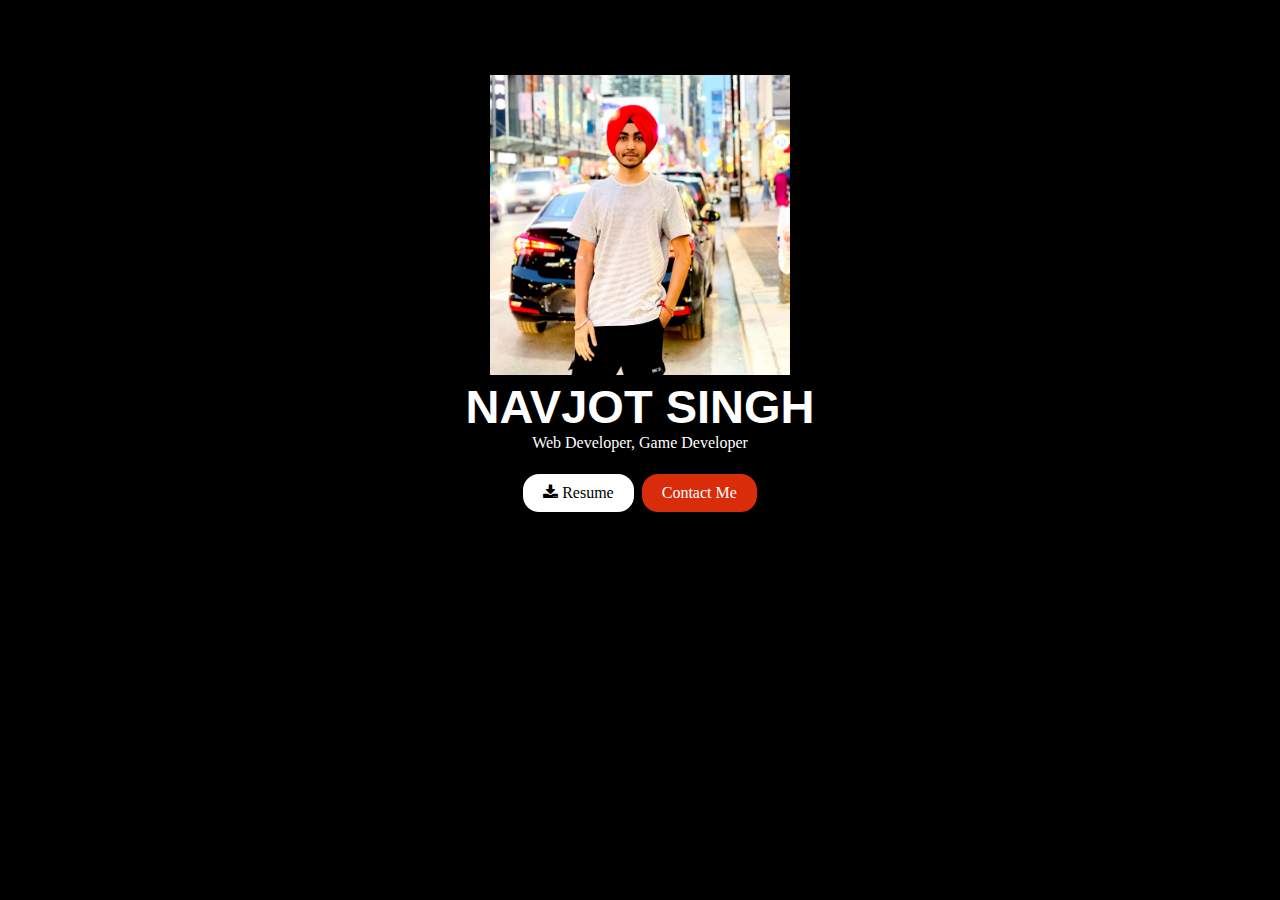
<file: index.html>
<!DOCTYPE html>
<html lang="en">
<head>
    <meta charset="UTF-8">
    <meta http-equiv="X-UA-Compatible" content="IE=edge">
    <meta name="viewport" content="width=device-width, initial-scale=1.0">
    <title>Document</title>
    <link rel="stylesheet" href="./style.css">
    <link rel="stylesheet" href="https://cdnjs.cloudflare.com/ajax/libs/font-awesome/4.7.0/css/font-awesome.min.css">
    <link rel="preconnect" href="https://fonts.googleapis.com">
<link rel="preconnect" href="https://fonts.gstatic.com" crossorigin>
<link href="https://fonts.googleapis.com/css2?family=Corinthia&display=swap" rel="stylesheet">
</head>
<body style="background-color: black;">
    
   <center>
    <img src="./myImg.jpeg" class="myImg">
    <p style="font-family: 'Franklin Gothic Medium', 'Arial Narrow', Arial, sans-serif; font-weight: bolder; font-size: 47px; color: #ffff;"> NAVJOT SINGH</p>
    <p style="color: #ffff;"> Web Developer, Game Developer</p> 
  

    

 <br>
 <a class="button" href="./resume.html" target="_blank"> <i class="fa fa-download" style="background-color: #ffff;"></i> Resume</a> 
 <a class="button" href="./contact.html" target="_blank" style="background-color: #d82c0a; color: #ffff;"> Contact Me</a> 

</center>


</body>
</html>
</file>
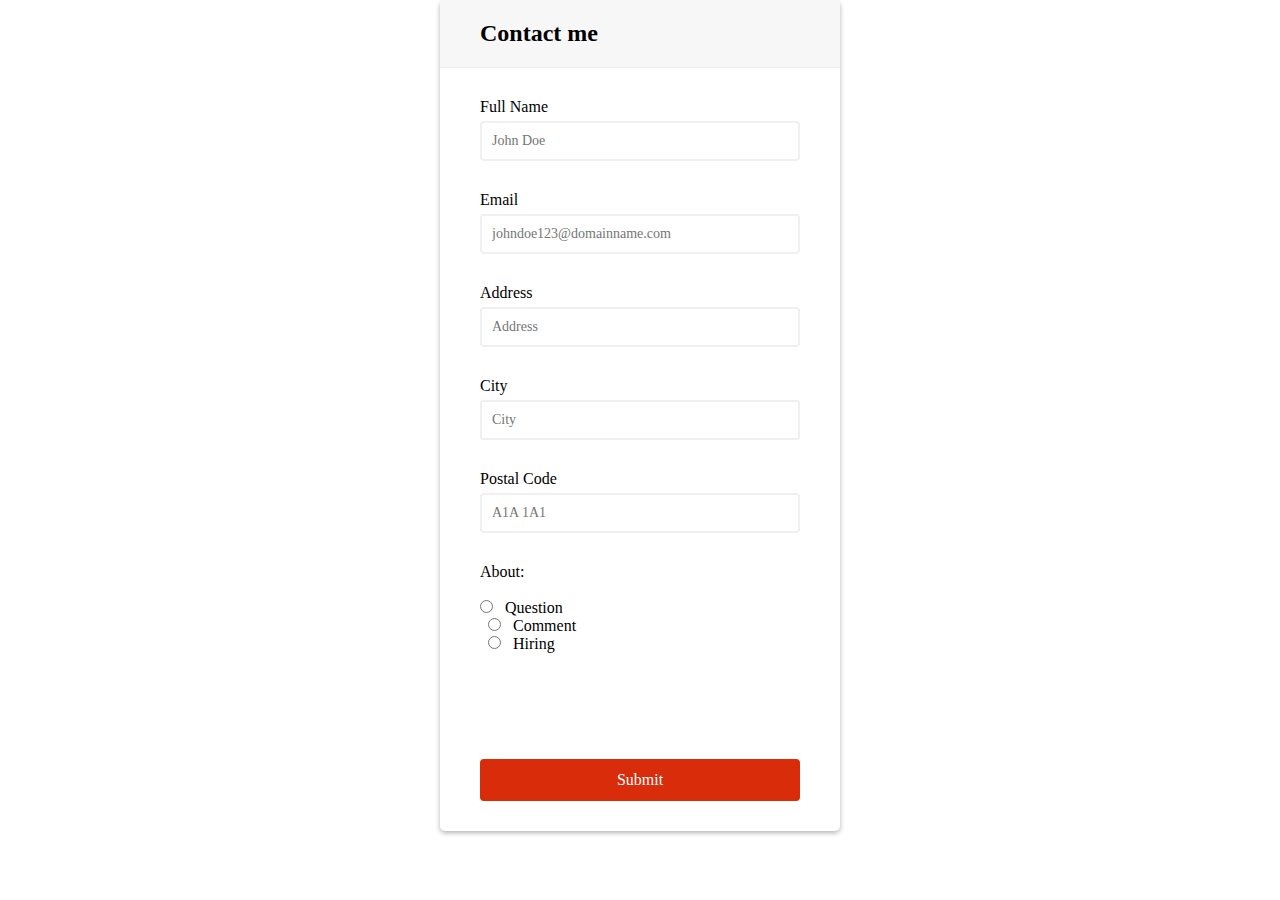
<file: contact.html>
<!DOCTYPE html>
<html lang="en">
<head>
    <meta charset="UTF-8">
    <meta http-equiv="X-UA-Compatible" content="IE=edge">
    <meta name="viewport" content="width=device-width, initial-scale=1.0">
    <link rel="stylesheet" href="./style.css">
    <title>Contact</title>
</head>
<body>



    <div class="container">
	<div class="headerA">
		<h2>Contact me</h2>
	</div>
	<form id="form" class="form" action="https://formspree.io/f/myyoydwd" method="POST">
		<div class="form-control">
			<label for="fname">Full Name</label>
			<input type="text" name="Name" placeholder="John Doe" id="fname" required/>
			<i class="fas fa-check-circle"></i>
			<i class="fas fa-exclamation-circle"></i>
			<small>Error message</small>
		</div>
		<div class="form-control">
			<label for="fname">Email</label>
			<input type="email" name="_replyto" placeholder="johndoe123@domainname.com" id="email" required />
			<i class="fas fa-check-circle"></i>
			<i class="fas fa-exclamation-circle"></i>
			<small>Error message</small>
		</div>
		<div class="form-control">
			<label for="fname">Address</label>
			<input type="text" name="Address" placeholder="Address " id="address" required/>
			<i class="fas fa-check-circle"></i>
			<i class="fas fa-exclamation-circle"></i>
			<small>Error message</small>
		</div>

        <div class="form-control">
			<label for="fname">City</label>
			<input type="text" name="City" placeholder="City" id="city" required/>
			<i class="fas fa-check-circle"></i>
			<i class="fas fa-exclamation-circle"></i>
			<small>Error message</small>
		</div>

        <div class="form-control">
			<label for="fname">Postal Code</label>
			<input type="text" name="Postal Code" placeholder="A1A 1A1 " id="code" required/>
			<i class="fas fa-check-circle"></i>
			<i class="fas fa-exclamation-circle"></i>
			<small>Error message</small>
		</div>

		<div class="options">
			<label for="fname">About:<br> <br></label>
			<input type="radio" id="opt1" name="opt" value="opt1" onclick="javascript:check();">
         <label for="opt1">Question</label><br>
        <input type="radio" id="opt2" name="opt" value="opt2" onclick="javascript:check();">
       <label for="opt2">Comment</label><br>
      <input type="radio" id="opt3" name="opt"  value="opt3" onclick="javascript:check();">
      <label for="opt3">Hiring</label>
		</div>

        <div class="form-control" >
			<label for="fname"></label>
			<input type="text" name="Hourly Rate" placeholder="Hourly Rate" id="revealH" style="display: none;" />
			<i class="fas fa-check-circle"></i>
			<i class="fas fa-exclamation-circle"></i>
			<small>Error message</small>
		</div>

        <div class="form-control" >
			<label for="fname"></label>
			<textarea name= "message" rows="15" cols="40" id="comment" style="display: none;" >
                </textarea>
			<i class="fas fa-check-circle"></i>
			<i class="fas fa-exclamation-circle"></i>
			<small>Error message</small>
		</div>
        
		<button type="submit" value = "Send" >Submit</button>
	</form>
</div>
    <script type="text/javascript" src="./Script1.js"></script>

</body>
</html>
</file>
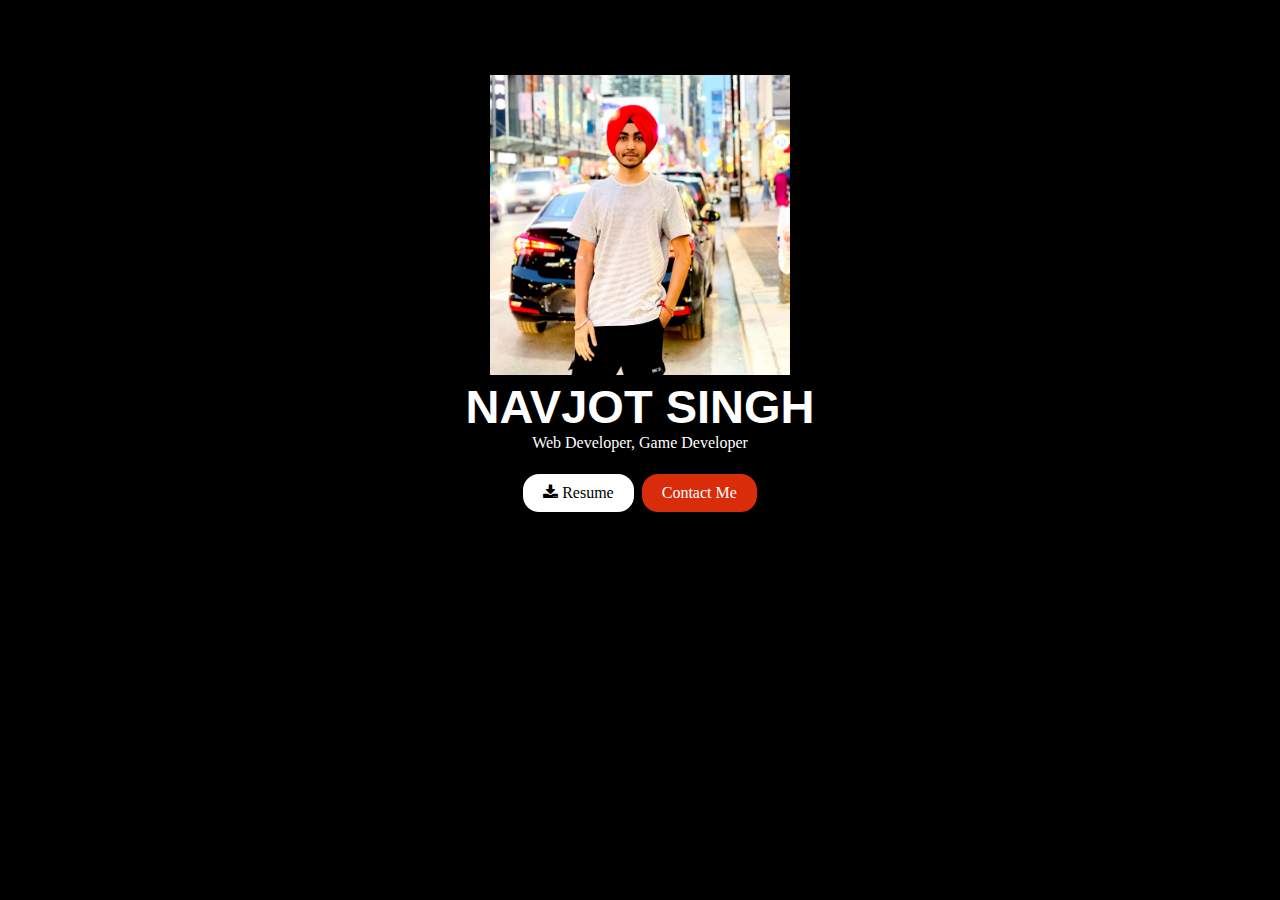
<file: main.html>
<!DOCTYPE html>
<html lang="en">
<head>
    <meta charset="UTF-8">
    <meta http-equiv="X-UA-Compatible" content="IE=edge">
    <meta name="viewport" content="width=device-width, initial-scale=1.0">
    <title>Document</title>
    <link rel="stylesheet" href="./style.css">
    <link rel="stylesheet" href="https://cdnjs.cloudflare.com/ajax/libs/font-awesome/4.7.0/css/font-awesome.min.css">
    <link rel="preconnect" href="https://fonts.googleapis.com">
<link rel="preconnect" href="https://fonts.gstatic.com" crossorigin>
<link href="https://fonts.googleapis.com/css2?family=Corinthia&display=swap" rel="stylesheet">
</head>
<body style="background-color: black;">
    
   <center>
    <img src="./myImg.jpeg" class="myImg">
    <p style="font-family: 'Franklin Gothic Medium', 'Arial Narrow', Arial, sans-serif; font-weight: bolder; font-size: 47px; color: #ffff;"> NAVJOT SINGH</p>
    <p style="color: #ffff;"> Web Developer, Game Developer</p> 
  

    

 <br>
 <a class="button" href="./resume.html" target="_blank"> <i class="fa fa-download" style="background-color: #ffff;"></i> Resume</a> 
 <a class="button" href="./contact.html" target="_blank" style="background-color: #d82c0a; color: #ffff;"> Contact Me</a> 

</center>


</body>
</html>
</file>
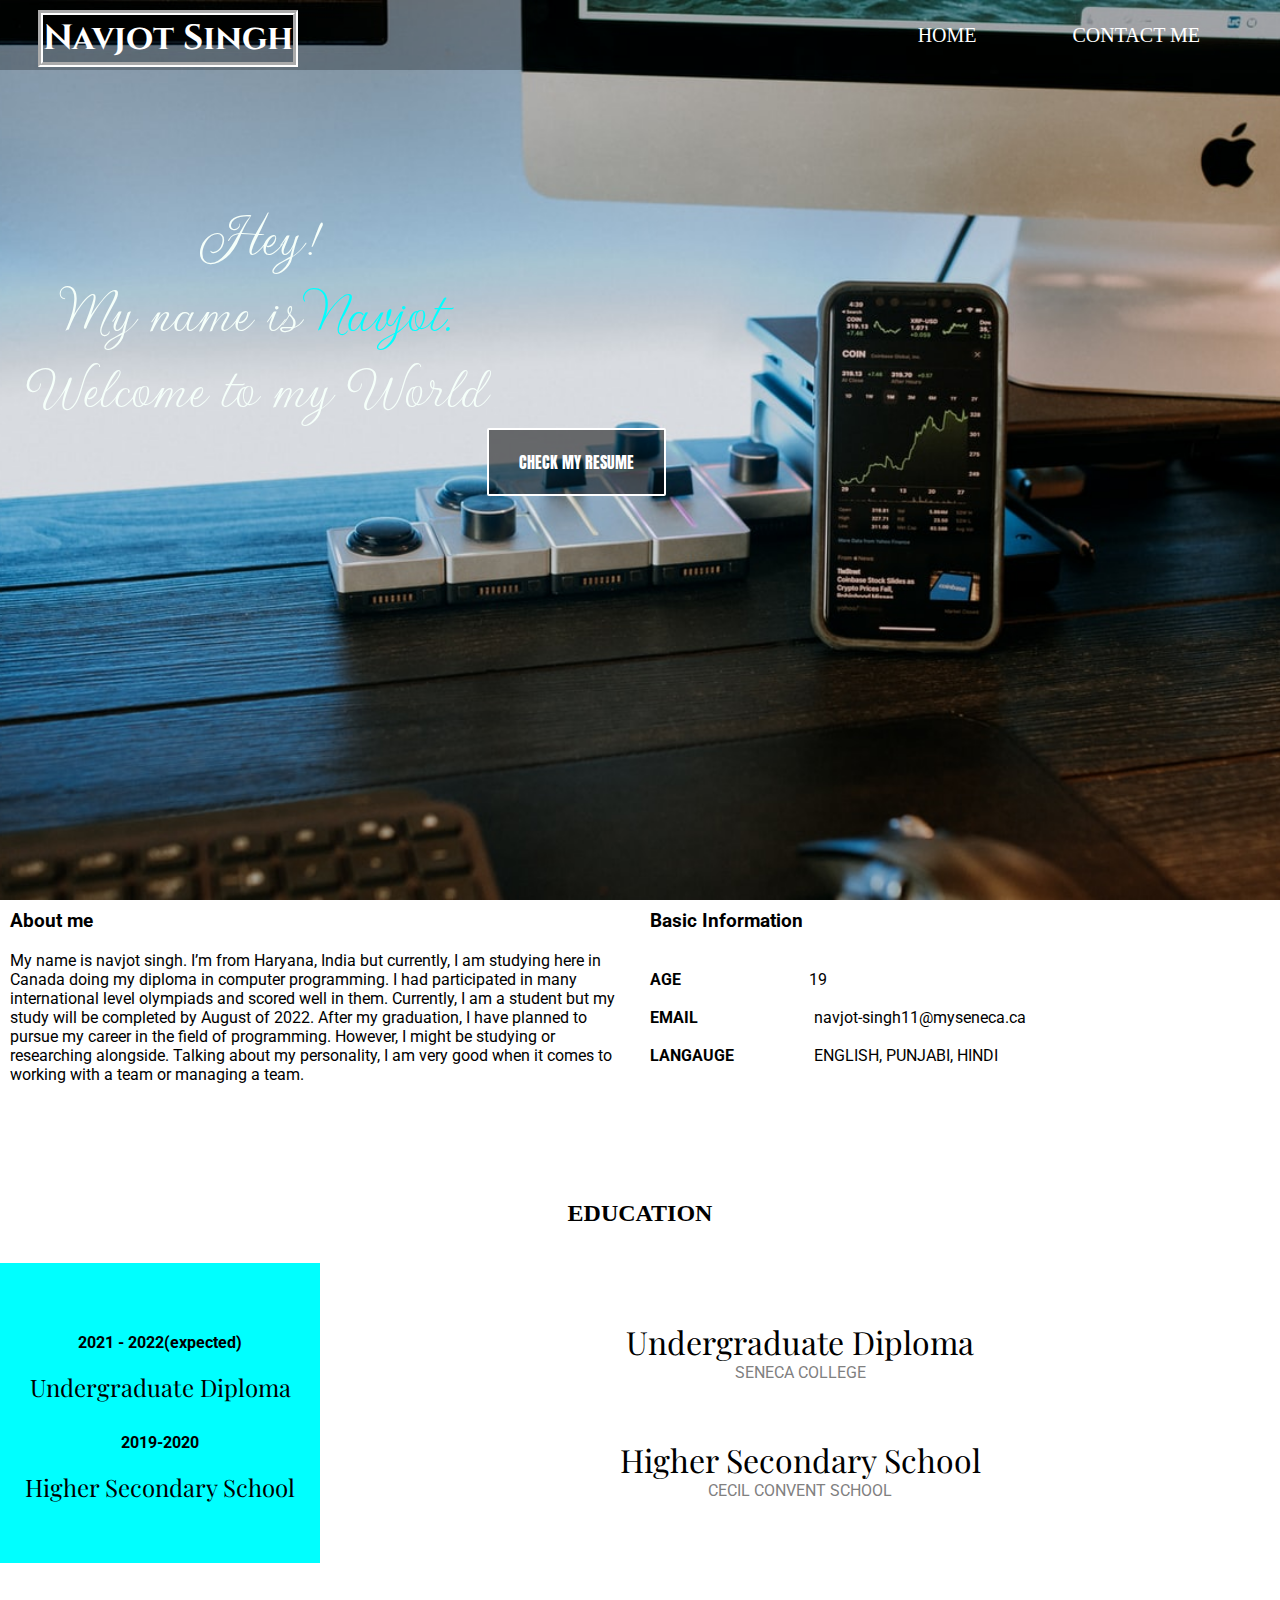
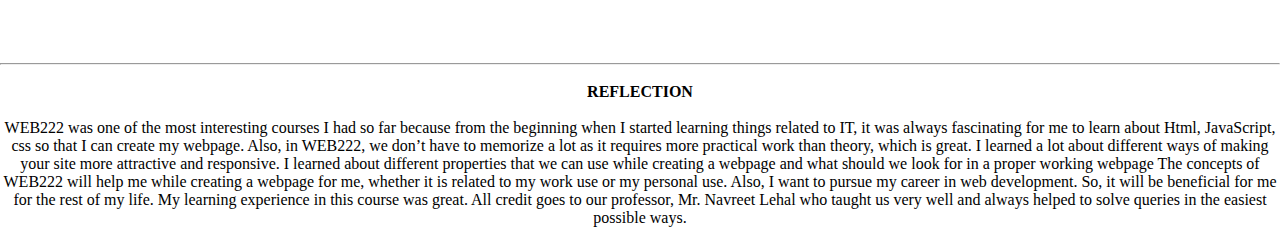
<file: resume.html>
<!DOCTYPE html>
<html lang="en">
<head>
    <meta charset="UTF-8">
    <meta http-equiv="X-UA-Compatible" content="IE=edge">
    <meta name="viewport" content="width=device-width, initial-scale=1.0">
    <link href="https://fonts.googleapis.com/css2?family=Cinzel:wght@500&display=swap" rel="stylesheet">
    <link href="https://fonts.googleapis.com/css2?family=Gwendolyn&display=swap" rel="stylesheet"> 
    <link href="https://fonts.googleapis.com/css2?family=Anton&display=swap" rel="stylesheet">   
    <link href="https://fonts.googleapis.com/css2?family=Roboto:wght@300&display=swap" rel="stylesheet">  
    <link href="https://fonts.googleapis.com/css2?family=Playfair+Display&display=swap" rel="stylesheet">
    <link rel="stylesheet" href="./style.css">
    <script type="text/javascript" src="./Script1.js"></script>
    <title>RESUME</title>
</head>
<body>
    
<div class="resumeBody">
    <div class="top">
    <div class="header">
        <div class="topnav">
            <div class="logo">
                <p>Navjot Singh</p>
            </div>
            
            <a href="./contact.html" target="_blank"> CONTACT ME </a>
            <a href="./index.html" target="_blank">HOME</a>
            
            
          </div>

    </div>

    <div class="intro">
        <p>Hey!</p>
        <p>My name is <span style="color: cyan;">Navjot.</span> </p>
       <p> Welcome to my World</p>
    </div>
        <a class="resButton" href="#down">CHECK MY RESUME</a>
        <div id="down">
          
        </div>   

  </div>
</div>



<div class="row">
    <div class="column left" style="background-color:white; "> <!--ABOUT ME PART STARTS HERE-->
      <h3>About me</h3>
      <p>
      <br>
      My name is navjot singh. I’m from Haryana, India but currently, I am studying here in Canada doing my diploma in computer programming. I had participated in many international level olympiads and scored well in them. Currently, I am a student but my study will be completed by August of 2022. After my graduation, I have planned to pursue my career in the field of programming. However, I might be studying or researching alongside.

Talking about my personality, I am very good when it comes to working with a team or managing a team.

      </p>
    </div><!--ABOUT ME PART ENDS HERE-->

    <!--BASIC INFO PART STARTS HERE-->
    <div class="column right" style="background-color:white;">
      <h3>Basic Information</h3>
      <p>
        <br>
        <br>
        <strong>AGE</strong>&emsp;&emsp;&emsp;&emsp;&emsp;&emsp;&emsp;&emsp;19
        <br>
        <br>
        <strong>EMAIL</strong>&emsp;&emsp;&emsp;&emsp;&emsp;&emsp; &emsp;navjot-singh11@myseneca.ca
        <br>
        <br>
        <strong>LANGAUGE</strong>&emsp;&emsp;&emsp;&emsp;&emsp;ENGLISH, PUNJABI, HINDI
      </p>
    </div> <!--BASIC INFO PART ENDS HERE-->
  </div>

  <!--EDUCATION PART STARTS HERE-->
   <center><h2>EDUCATION</h2> </center>
   <br>
   <br>
  <div class="rowA">

    <div class="columnA leftA" style="background-color:cyan">
    
     <p style="text-align: center; margin-top: 20%; font-weight: bolder;" > 2021 - 2022(expected)</p>
     <br>
     <p style="text-align: center;font-family: 'Playfair Display', serif; font-size: 1.5em;"> Undergraduate Diploma</p>

     <p style="text-align: center; margin-top: 10%; font-weight: bolder;" > 2019-2020</p>
     <br>
     <p style="text-align: center;font-family: 'Playfair Display', serif; font-size: 1.5em;"> Higher Secondary School</p>

    </div>
    <div class="columnA rightB" style="background-color:white;">
      <p style="text-align: center; font-family: 'Playfair Display', serif; font-size: 2em; margin-top: 5%;">Undergraduate Diploma</p>
      <p style="text-align: center; color: grey;">SENECA COLLEGE</p>
     
      <p style="text-align: center; font-family: 'Playfair Display', serif; font-size: 2em; margin-top: 6%">Higher Secondary School</p>
      <p style="text-align: center; color: grey;">CECIL CONVENT SCHOOL</p>
      
    </div>


  </div> <!--EDUCATION PART ENDS HERE-->
  

  <div class="reflection">
    
    <hr>
    <br>
    <h4>REFLECTION</h4>
    <br>
    <p> WEB222 was one of the most interesting courses I had so far because from the beginning when I started learning things related to IT, it was always fascinating for me to learn about Html, JavaScript, css so that I can create my webpage. Also, in WEB222, we don’t have to memorize a lot as it requires more practical work than theory, which is great.

      I learned a lot about different ways of making your site more attractive and responsive. I learned about different properties that we can use while creating a webpage and what should we look for in a proper working webpage 
      
      The concepts of WEB222 will help me while creating a webpage for me, whether it is related to my work use or my personal use. Also, I want to pursue my career in web development. So, it will be beneficial for me for the rest of my life.
      
      My learning experience in this course was great. All credit goes to our professor, Mr. Navreet Lehal who taught us very well and always helped to solve queries in the easiest possible ways.</p>
    
  
  </div>
   

</body>
</html>
</file>
<file: style.css>
*{
    margin: 0;
    padding: 0;
    box-sizing: border-box;
    
    
}

.moduleA {
  margin-top: 25%;
    width: 800px;
    margin: 0 auto;
    
    
}

.myImg{

    margin-top: 75px;
    height: 300px;
    width: 300px;
    
}




.resumeBody {
    background-image: url('./bg.jpeg');
    background-repeat: no-repeat;
    color: #FFFFFF;
    background-size:cover;
    background-position: top center;
    position: relative;
    z-index: 1;
   background-position: center center;
  
   background-attachment: fixed;
  
 min-height: calc(100vh - 0px);
  
}

.resumeBody::after{
    content: '';
    position: absolute;
    left: 0;
    top: 0;
    height: 80%;
    width: 100%;
    z-index: -1;
}   

.button {
    background-color: #ffff;
    border: none;
    color: black;
    padding: 10px 20px;
    text-align: center;
    text-decoration: none;
    display: inline-block;
    margin: 4px 2px;
    cursor: pointer;
    border-radius: 16px;
    
  }
  
 
  .button:hover {
    background-color: #ffff;
  }

  .logo p{
    float: left;
    font-family: 'Cinzel', serif;
    color: #ffff;
    font-weight: bold;
    border-style:groove;
    border-color:#ffff;
    border-width: 5px;
    margin-top: 10px;
    margin-left: 3%;
    font-size: 35px;
    background-color:rgba(0, 0, 0, 0.068)
    
}


.topnav {
  overflow: hidden;
  height: 70px;
  background-color:rgba(0, 0, 0, 0.26);
  
}

.topnav a {
    float: right;
    margin-right: 5%;
    display: block;
    color: white;
    text-align: center;
    padding: 14px 16px;
    text-decoration: none;
    margin-top: 10px;
    font-size: 20px;
    background-color:  rgba(0, 0, 0, 0);
  }
  
  .topnav a:hover {
    background-color:white;
    color: black;
  }

  @media screen and (max-width:768px) {
  
    .header{
      display: none;
    }
  }

  .intro {
      float: left;
      font-family: 'Gwendolyn', cursive;
      font-size: 64px;
      margin-top: 10%;
      margin-left: 2%;
        text-align: center;
        color: mintcream;
       
    }

    .ShowResume{

        background-color: #ffff;
     border: none;
     color: black;
     padding: 16px 10px;
     text-align: center;
      text-decoration: none;
     display: inline-block;
     margin: 4px 2px;
     cursor: pointer;
     border: 12px 4px;
    
    }

     .resButton{
        margin-top:28%;
       border-radius: 2px ;
       display:inline-block;
       margin-left:0.1px;
       padding: 20px 30px;
       border: 2px solid;
       background-color: rgba(0, 0, 0, 0.527);
       text-decoration: none;
       text-align: center;
       font-family: 'Anton', sans-serif;
       color: #ffff;
       
      }

   

      .resButton:hover {
        background-color: rgba(255, 255, 255, 0.295);
      }


    @media screen and (max-width: 600px) {
      .column {
        width: 100%;
      }
    }


    .column {
      float: left;
      padding: 10px;
      
    }
    
    .left {
      width: 50%;
      height: 200px;
      font-family: 'Roboto', sans-serif;

    }
    
    .right {
      width: 50%;
      height: 100px;
      font-family: 'Roboto', sans-serif;
    

      
    }
    .row{
      height: 300px;
      
    }
    .row:after {
      content: "";
      display: table;
      clear: both;
    }

    html {
      scroll-behavior: smooth;
     }
    

     .leftA {
      width: 25%;
      height: 300px;
      font-family: 'Roboto', sans-serif;

    }
    
    .rightB {
      width: 75%;
      height: 300px;
      font-family: 'Roboto', sans-serif;
      
    }
    
  

    @media screen and (max-width: 600px) {
      .columnA {
        width: 100%;
      }
    }


    .columnA {
      float: left;
      padding: 10px;
      margin-bottom: 100px;
      
    }

    .reflection{
      text-align: center;
    }

   

    
    .container {
      background-color: #fff;
      border-radius: 5px;
      box-shadow: 0 2px 5px rgba(0, 0, 0, 0.3);
      overflow: hidden;
      width: 400px;
      max-width: 100%;
      margin: 0 auto;
        
    }
    
    .headerA {
      border-bottom: 1px solid #f0f0f0;
      background-color: #f7f7f7;
      padding: 20px 40px;
    }
    
    .headerA h2 {
      margin: 0;
    }
    
    .form {
      padding: 30px 40px;	
    }
    
    .form-control {
      margin-bottom: 10px;
      padding-bottom: 20px;
      position: relative;
    }
    
    .form-control label {
      display: inline-block;
      margin-bottom: 5px;
    }
    
    .form-control input {
      border: 2px solid #f0f0f0;
      border-radius: 4px;
      display: block;
      font-family: inherit;
      font-size: 14px;
      padding: 10px;
      width: 100%;
    }
    
    .form-control input:focus {
      outline: 0;
      border-color: #777;
    }
    
    .form-control.success input {
      border-color: #2ecc71;
    }
    
    .form-control.error input {
      border-color: #e74c3c;
    }
    
    .form-control i {
      visibility: hidden;
      position: absolute;
      top: 40px;
      right: 10px;
    }
    
    .form-control.success i.fa-check-circle {
      color: #2ecc71;
      visibility: visible;
    }
    
    .form-control.error i.fa-exclamation-circle {
      color: #e74c3c;
      visibility: visible;
    }
    
    .form-control small {
      color: #e74c3c;
      position: absolute;
      bottom: 0;
      left: 0;
      visibility: hidden;
    }
    
    .form-control.error small {
      visibility: visible;
    }
    
    .form button {
      background-color: #d82c0a;
      border: 2px solid #d82c0a;
      border-radius: 4px;
      color: #fff;
      display: block;
      font-family: inherit;
      font-size: 16px;
      padding: 10px;
      margin-top: 20px;
      width: 100%;
    }

  @media screen and (max-width: 600px) {
      .container{
        width: 100%;
      }
      
      .resumeBody{
        width: 100%;
      }


      .row{
        width: 100%;
      }

      .resButton{
        margin: 0 auto;
      }
      

      .left,.right{
        height: 640px;
      }

      
      .intro{
         margin-top: 30%;
       }
      a.resButton{
        margin-left: 100px;
      }
      
      
    }
</file>
